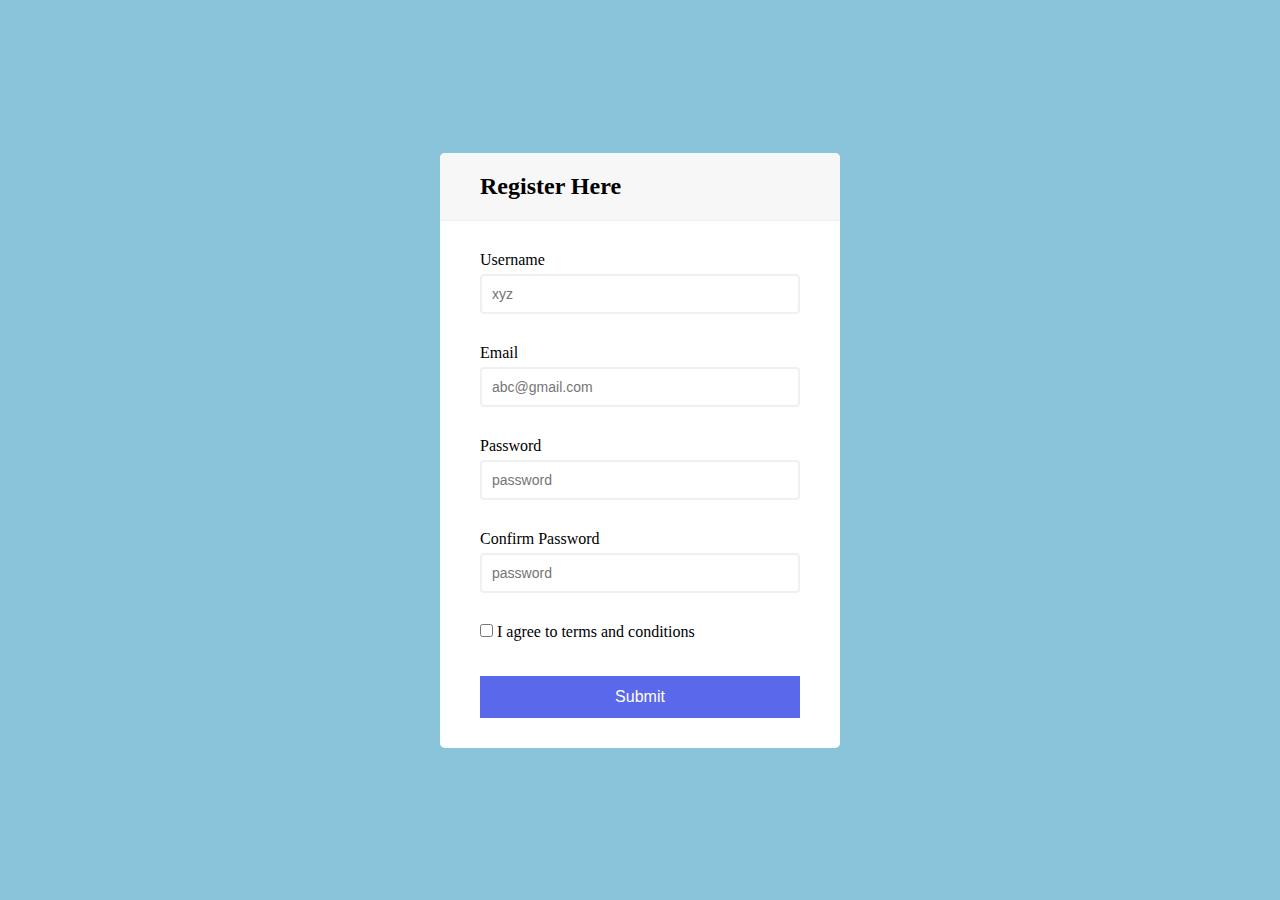
<file: index.html>
<!DOCTYPE html>
<html lang="en">
<head>
    <meta charset="UTF-8">
    <meta http-equiv="X-UA-Compatible" content="IE=edge">
    <meta name="viewport" content="width=device-width, initial-scale=1.0">
    <title>Form Validation</title>
    <link href="https://fonts.googleapis.com/icon?family=Material+Icons"rel="stylesheet">
    <link rel="stylesheet" href="style.css">  
</head>
<body>
    <div class="container">
        <div class="header">
            <h2>Register Here</h2>
        </div>
        <form action="index1.html" class="form" id="form">
            <div class="field">
                <label >Username</label>
                <input type="text" placeholder="xyz" id="uname">
                <span class="material-icons success"> check_circle</span>
                <span class="material-icons error ">error</span>
                <small>Error message</small>
            </div>
            <div class="field ">
                <label>Email</label>
                <input type="email" placeholder="abc@gmail.com" id="email">
                <span class="material-icons success "> check_circle</span>
                <span class="material-icons error">error</span>
                <small>Error message</small>
            </div>
            <div class="field">
                <label>Password</label>
                <input type="password" placeholder="password" id="password">
                <span class="material-icons success"> check_circle</span>
                <span class="material-icons error">error</span>
                <small>Error message</small>
            </div>
            <div class="field">
                <label>Confirm Password</label>
                <input type="password" placeholder="password" id="cpassword">
                <span class="material-icons success"> check_circle</span>
                <span class="material-icons error">error</span>
                <small>Error message</small>
            </div>
            <div class="field">
                <input type="checkbox" id="tc" class="terms" >
                <label>I agree to terms and conditions</label>               
                <small>Error message</small>
            </div>
            <input type="submit" class="button">
        </form>
    </div>
    <script src="validation.js"></script>
</body>
</html>
</file>
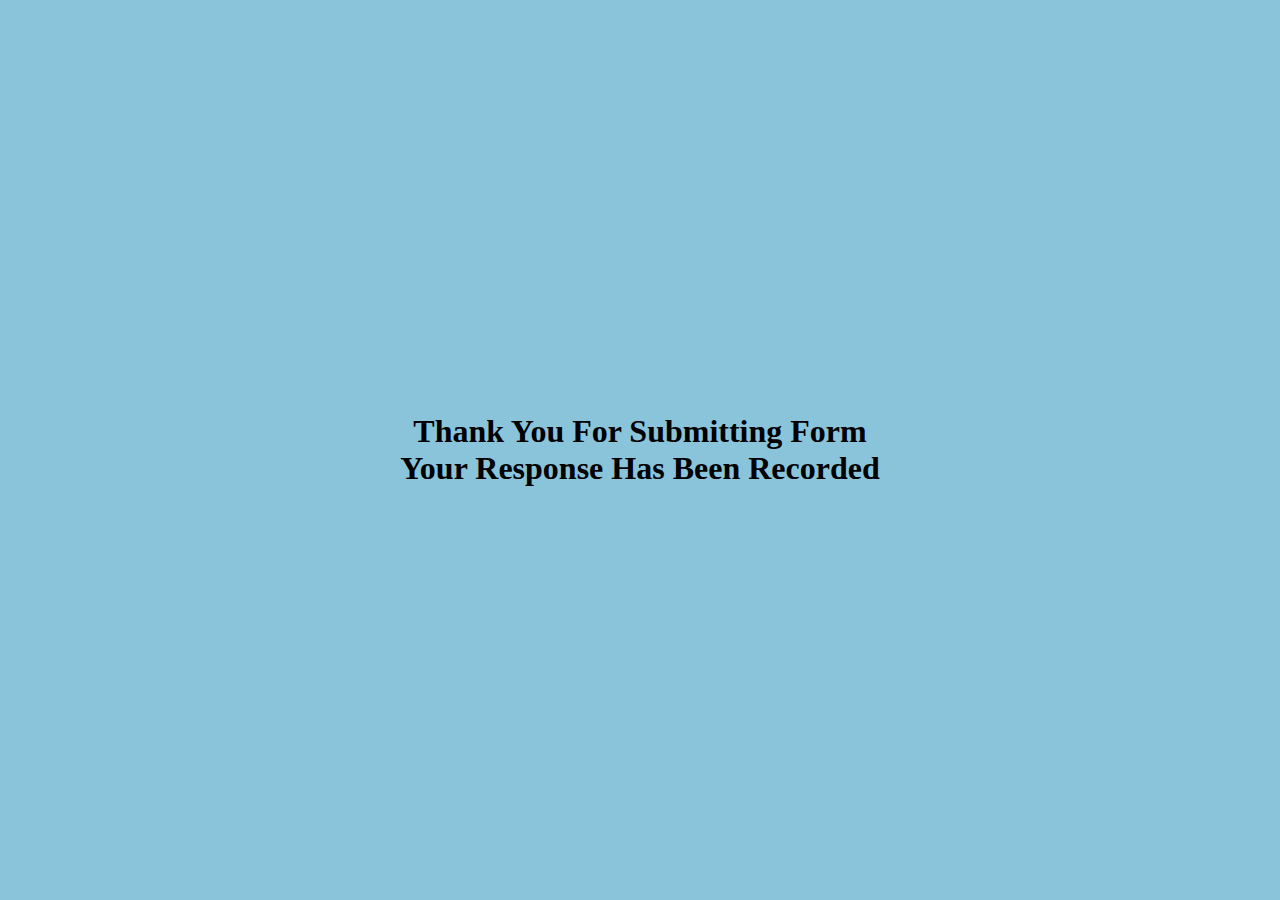
<file: index1.html>
<!DOCTYPE html>
<html lang="en">
<head>
    <meta charset="UTF-8">
    <meta http-equiv="X-UA-Compatible" content="IE=edge">
    <meta name="viewport" content="width=device-width, initial-scale=1.0">
    <title>Document</title>
    <link rel="stylesheet" href="style.css"> 
</head>
<body>

    <h1 class="text-center">Thank You For Submitting Form <br> Your Response Has Been Recorded</h1>
    
</body>
</html>
</file>
<file: style.css>
*{
    box-sizing: border-box;
    margin: 0;
    padding: 0;
    outline: none;
}

body{
    display: flex;
    justify-content: center;
    align-items: center;
    background-color: #8ac4db;
    min-height: 100vh;
    margin: 0;
}

.container{
    background-color: white;
    border-radius: 5px;
    width: 400px;
    max-width: 100%;
    overflow: hidden;
}
.header{
    background-color: #f7f7f7;
    padding: 20px 40px;
    border-bottom: 1px solid #f0f0f0;
}

.header h2{
    margin: 0;
}

.form{
    padding: 30px 40px;
}

.field{
    margin-bottom: 10px;
    padding-bottom: 20px;
    position: relative;
}
.field label{
    display: inline-block;
    margin-bottom: 5px;
}

.field input:not(.terms){
    display: block;
    border-radius: 4px;
    border:2px solid #f0f0f0;
    font-size: 14px;
    width: 100%;
    padding: 10px;

}


.field span{
    position: absolute;
    top:30px;
    right: 10px;
    visibility: hidden;
}

.field small{
    position: absolute;
    bottom: 0px;
    left: 0;
    visibility: hidden;
}
.form .button{
    background-color: rgb(90, 104, 235);
    border: 2px solid rgb(90, 104, 235);
    color: white;
    padding: 10px;
    display: block;
    width: 100%;
    font-size: 16px;
}

.field.success input{
    border-color: #2ecc71;
}

.field.error input{
    border-color: #e74c3c;
}


.field.success span.success{
    color: #2ecc71;
    visibility: visible;
}
.field.error span.error{
    color: #e74c3c;
    visibility: visible;
}

.field.error span.success{
    visibility: none;
  
}

.field.succes span.error{
    visibility: none;
   
}

.field.error small{
    visibility: visible;
    color: #e74c3c;
  
}
.text-center{
    text-align: center;

}
</file>
